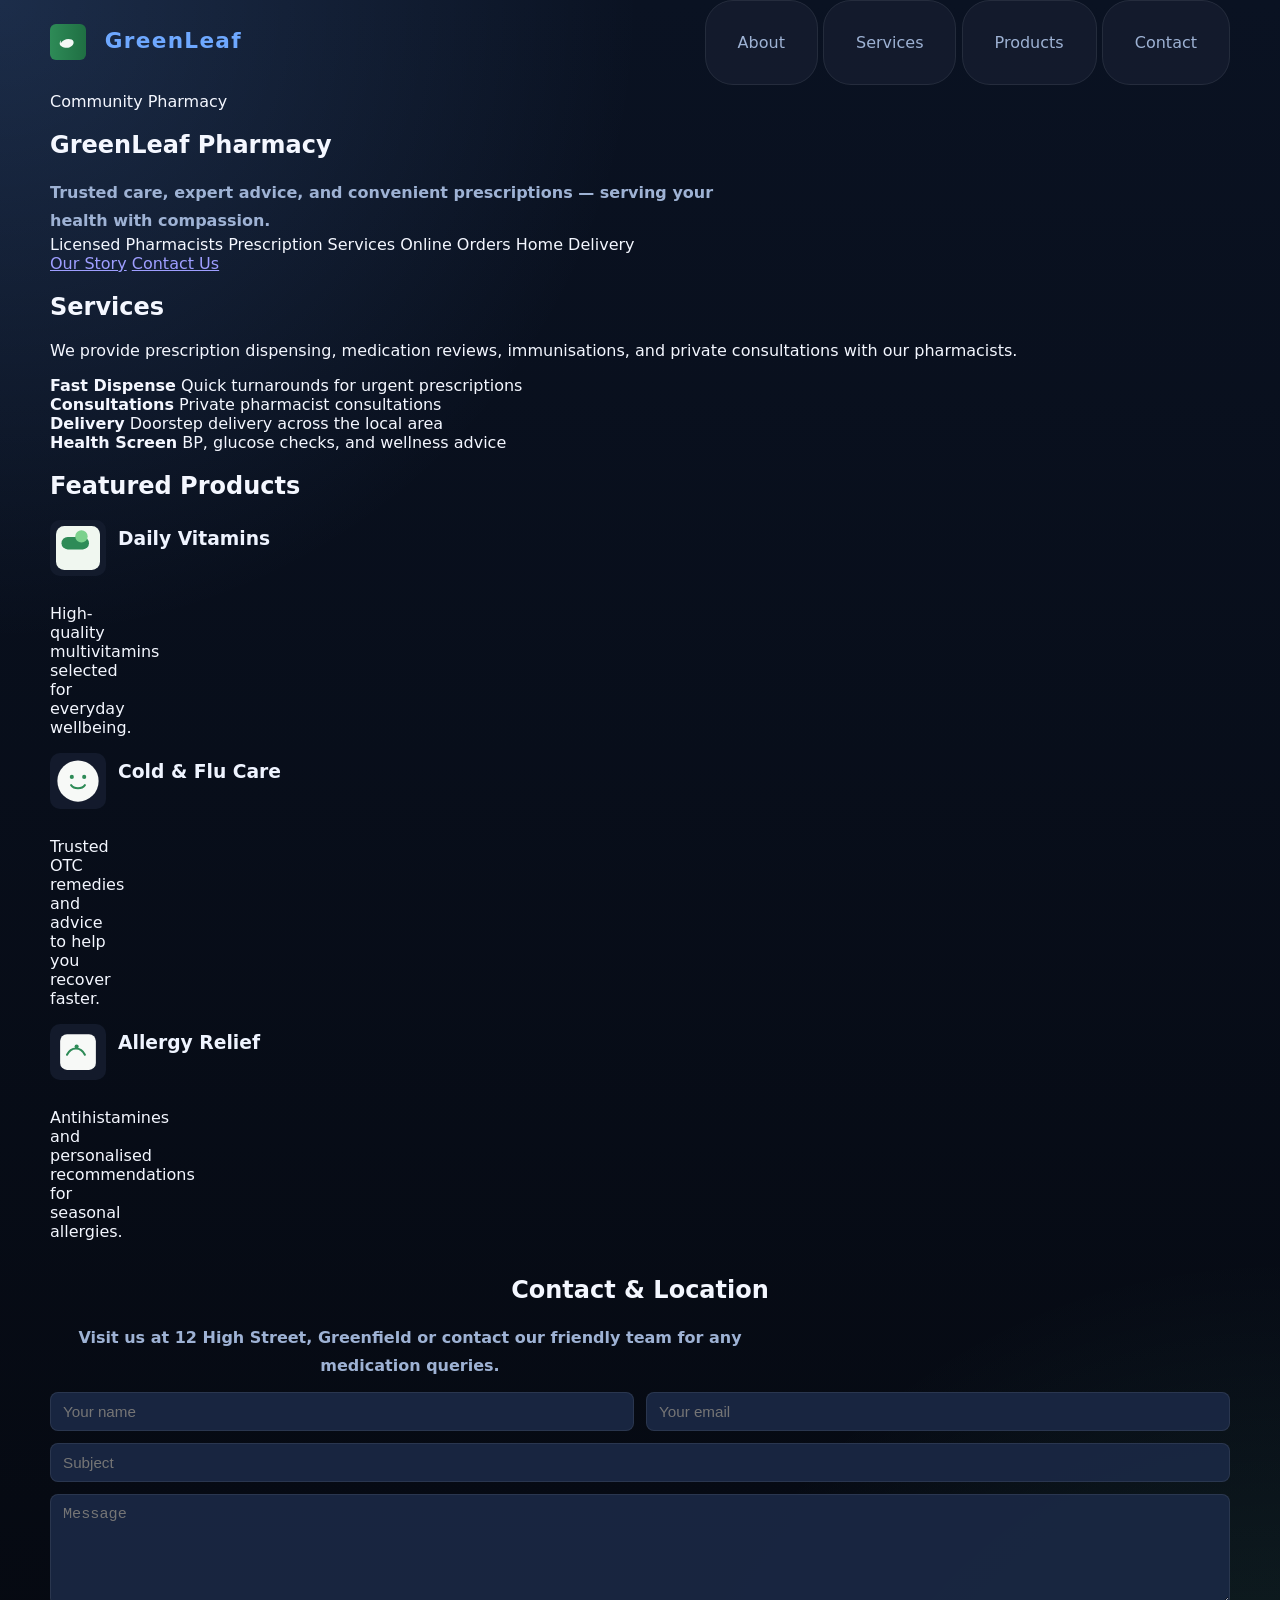
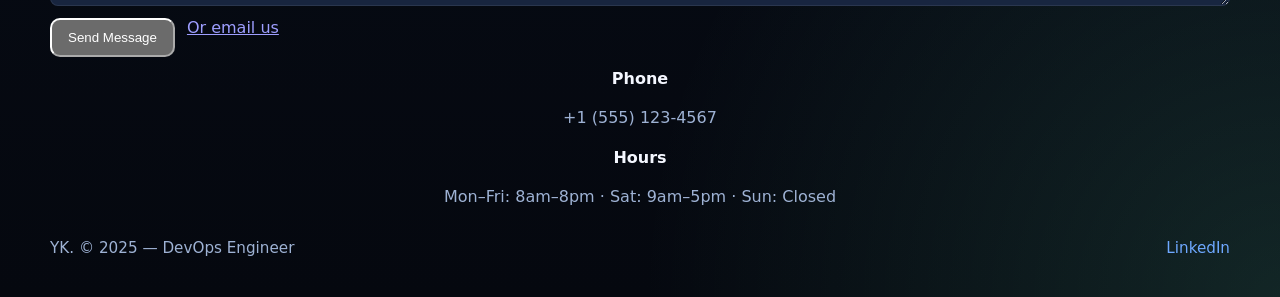
<file: index.html>
<!DOCTYPE html>
<html lang="en">
<head>
  <meta charset="UTF-8" />
  <meta name="viewport" content="width=device-width, initial-scale=1.0" />
  <title>GreenLeaf Pharmacy — Portfolio</title>
  <link rel="stylesheet" href="styles.css" />
</head>
<body>
  <div class="page-shell">
      <header class="topbar">
        <a class="brand" href="index.html">
          <img src="assets/logo.svg" alt="GreenLeaf" class="logo" />
          GreenLeaf
        </a>
        <nav class="site-nav">
          <a href="about.html">About</a>
          <a href="#services">Services</a>
          <a href="#products">Products</a>
          <a href="#contact">Contact</a>
        </nav>
      </header>

    <main>
      <section class="hero panel">
        <span class="eyebrow">Community Pharmacy</span>
        <h1>GreenLeaf Pharmacy</h1>
        <p class="lead">Trusted care, expert advice, and convenient prescriptions — serving your health with compassion.</p>

        <div class="hero-meta">
          <span>Licensed Pharmacists</span>
          <span>Prescription Services</span>
          <span>Online Orders</span>
          <span>Home Delivery</span>
        </div>
        <div class="hero-actions">
          <a class="btn btn-primary" href="about.html">Our Story</a>
          <a class="btn btn-secondary" href="#contact">Contact Us</a>
        </div>
      </section>

      <section id="services" class="panel split-panel">
        <div>
          <h2>Services</h2>
          <p>We provide prescription dispensing, medication reviews, immunisations, and private consultations with our pharmacists.</p>
        </div>
        <div class="stats-grid">
          <div class="stat-card">
            <strong>Fast Dispense</strong>
            <span>Quick turnarounds for urgent prescriptions</span>
          </div>
          <div class="stat-card">
            <strong>Consultations</strong>
            <span>Private pharmacist consultations</span>
          </div>
          <div class="stat-card">
            <strong>Delivery</strong>
            <span>Doorstep delivery across the local area</span>
          </div>
          <div class="stat-card">
            <strong>Health Screen</strong>
            <span>BP, glucose checks, and wellness advice</span>
          </div>
        </div>
      </section>

      <section id="products" class="panel">
        <h2>Featured Products</h2>
        <div class="card-list">
          <article class="card">
            <img src="assets/pill.svg" class="icon" alt="vitamins" />
            <h3>Daily Vitamins</h3>
            <p>High-quality multivitamins selected for everyday wellbeing.</p>
          </article>
          <article class="card">
            <img src="assets/cold.svg" class="icon" alt="cold" />
            <h3>Cold & Flu Care</h3>
            <p>Trusted OTC remedies and advice to help you recover faster.</p>
          </article>
          <article class="card">
            <img src="assets/allergy.svg" class="icon" alt="allergy" />
            <h3>Allergy Relief</h3>
            <p>Antihistamines and personalised recommendations for seasonal allergies.</p>
          </article>
        </div>
      </section>

      <section id="contact" class="panel contact-panel">
        <h2>Contact & Location</h2>
        <p class="lead">Visit us at 12 High Street, Greenfield or contact our friendly team for any medication queries.</p>
        <form class="contact-form" action="mailto:care@greenleafpharmacy.com" method="post" enctype="text/plain">
          <div class="form-row">
            <input type="text" name="name" placeholder="Your name" required />
            <input type="email" name="email" placeholder="Your email" required />
          </div>
          <div class="form-row">
            <input type="text" name="subject" placeholder="Subject" />
          </div>
          <div class="form-row">
            <textarea name="message" rows="5" placeholder="Message"></textarea>
          </div>
          <div class="form-row">
            <button type="submit" class="btn btn-primary">Send Message</button>
            <a class="btn btn-secondary" href="mailto:care@greenleafpharmacy.com">Or email us</a>
          </div>
        </form>
        <div class="contact-grid">
          <div class="summary-card">
            <strong>Phone</strong>
            <p>+1 (555) 123-4567</p>
          </div>
          <div class="summary-card">
            <strong>Hours</strong>
            <p>Mon–Fri: 8am–8pm · Sat: 9am–5pm · Sun: Closed</p>
          </div>
        </div>
      </section>
    </main>

    <footer class="footer">
      <span>YK. © 2025 — DevOps Engineer</span>
      <a href="https://www.linkedin.com/in/yashwanthkeerthi" target="_blank" rel="noreferrer">LinkedIn</a>
    </footer>
  </div>
</body>
</html>
</file>
<file: styles.css>
:root {
  color-scheme: dark;
  --bg: #060b17;
  --surface: rgba(20, 28, 46, 0.9);
  --surface-strong: rgba(26, 39, 67, 0.95);
  --text: #f4f7ff;
  --muted: #9eb2d4;
  --accent: #6ea8ff;
  --accent-soft: rgba(110, 168, 255, 0.18);
  --border: rgba(255, 255, 255, 0.08);
}

* {
  box-sizing: border-box;
}

body {
  margin: 0;
  min-height: 100vh;
  font-family: Inter, system-ui, -apple-system, BlinkMacSystemFont, "Segoe UI", sans-serif;
  background: radial-gradient(circle at top left, rgba(110, 168, 255, 0.18), transparent 28%),
    radial-gradient(circle at bottom right, rgba(115, 255, 204, 0.12), transparent 28%),
    linear-gradient(180deg, #0a1222 0%, #05080f 100%);
  color: var(--text);
}

.page-shell {
  width: min(1180px, calc(100% - 32px));
  margin: 0 auto;
  padding: 24px 0 40px;
}

.topbar {
    :root {
      color-scheme: light;
      --bg: #f6fbf6;
      --surface: #ffffff;
      --surface-strong: #f0f7f0;
      --text: #0f1f13;
      --muted: #4b6357;
      --accent: #2e8b57;
      --accent-soft: rgba(46, 139, 87, 0.12);
      --border: rgba(14, 28, 18, 0.06);
    }
  display: flex;
  align-items: center;
  justify-content: space-between;
  gap: 24px;
  margin-bottom: 32px;
}

.brand {
  font-size: 1.4rem;
    body {
      margin: 0;
      min-height: 100vh;
      font-family: Inter, system-ui, -apple-system, BlinkMacSystemFont, "Segoe UI", sans-serif;
      background: linear-gradient(180deg, var(--bg), #ffffff);
      color: var(--text);
    }
  flex-wrap: wrap;
}

.site-nav a {
  color: var(--muted);
  text-decoration: none;
    .page-shell {
      width: min(1100px, calc(100% - 32px));
      margin: 0 auto;
      padding: 28px 20px 48px;
    }
  background: var(--surface);
  border: 1px solid var(--border);
  border-radius: 28px;
  backdrop-filter: blur(20px);
  padding: 32px;
  margin-bottom: 24px;
}
    .brand {
      font-size: 1.35rem;
      font-weight: 700;
      letter-spacing: 0.06em;
      text-decoration: none;
      color: var(--accent);
    }
  align-items: center;
  gap: 8px;
  font-size: 0.9rem;
  text-transform: uppercase;
  letter-spacing: 0.16em;
  color: var(--accent);
  margin-bottom: 18px;
}
    .panel {
      background: var(--surface);
      border: 1px solid var(--border);
      border-radius: 14px;
      box-shadow: 0 6px 18px rgba(14, 28, 18, 0.04);
      padding: 28px;
      margin-bottom: 20px;
    }
h3 {
  margin-top: 0;
  color: #eff4ff;
}

.lead {
  margin: 20px 0 0;
  max-width: 720px;
  line-height: 1.75;
  color: var(--muted);
    .eyebrow {
      display: inline-flex;
      align-items: center;
      gap: 8px;
      font-size: 0.85rem;
      text-transform: uppercase;
      letter-spacing: 0.12em;
      color: var(--accent);
      margin-bottom: 14px;
    }

.hero-meta span {
  background: rgba(110, 168, 255, 0.12);
  border: 1px solid rgba(110, 168, 255, 0.22);
  padding: 12px 16px;
    h1 {
      margin: 0;
      font-size: clamp(1.8rem, 3.4vw, 2.6rem);
      line-height: 1.05;
    }
  display: flex;
  flex-wrap: wrap;
  gap: 14px;
  margin-top: 32px;
}

    .lead {
      margin: 14px 0 0;
      max-width: 720px;
      line-height: 1.6;
      color: var(--muted);
    }
  text-decoration: none;
  font-weight: 600;
  transition: transform 0.2s ease, background-color 0.2s ease;
}

.btn:hover {
  transform: translateY(-1px);
    .hero-meta span {
      background: var(--surface-strong);
      border: 1px solid rgba(14, 28, 18, 0.04);
      padding: 10px 14px;
      border-radius: 999px;
      font-size: 0.95rem;
    }
.btn-secondary {
  border: 1px solid rgba(255, 255, 255, 0.16);
  color: var(--text);
  background: rgba(255, 255, 255, 0.04);
    .btn-primary {
      background: linear-gradient(135deg, var(--accent), #1f6f43);
      color: #fff;
    }
    .btn-secondary {
      border: 1px solid rgba(14, 28, 18, 0.06);
      color: var(--accent);
      background: transparent;
    }
.stats-grid {
  display: grid;
  grid-template-columns: repeat(2, minmax(0, 1fr));
  gap: 18px;
}

.stat-card,
.card,
.edu-card,
.timeline-item,
    .stat-card,
    .card,
    .edu-card,
    .timeline-item,
    .summary-card {
      background: var(--surface-strong);
      border: 1px solid rgba(14, 28, 18, 0.04);
      border-radius: 12px;
      padding: 18px;
    }
  display: block;
  margin-bottom: 10px;
  font-size: 1rem;
    .contact-panel {
      text-align: left;
    }

    .contact-grid {
      display: grid;
      grid-template-columns: repeat(auto-fit, minmax(200px, 1fr));
      gap: 12px;
      margin-top: 16px;
    }
  display: grid;
  gap: 18px;
}

.card h3,
.timeline-item h3 {
  margin-bottom: 10px;
}

.timeline {
  display: grid;
  gap: 18px;
}

      .topbar {
        flex-direction: column;
        align-items: flex-start;
      }

      .site-nav {
        gap: 12px;
      }

      .hero-actions {
        flex-direction: column;
        align-items: stretch;
      }
    }
.timeline-item span {
  display: block;
  color: var(--accent);
  margin-bottom: 12px;
}

.timeline-item ul {
  margin: 0;
  padding-left: 18px;
  color: var(--muted);
}

.profile-grid {
  display: grid;
  gap: 24px;
  grid-template-columns: 1.7fr 1fr;
}

.about-panel p,
.education-panel p,
.contact-panel p {
  color: var(--muted);
  line-height: 1.75;
}

.education-grid {
  display: grid;
  gap: 18px;
  grid-template-columns: repeat(auto-fit, minmax(220px, 1fr));
}

.contact-panel {
  text-align: center;
}

.footer {
  display: flex;
  justify-content: space-between;
  gap: 16px;
  padding-top: 12px;
  color: var(--muted);
  font-size: 0.95rem;
}

.footer a {
  color: var(--accent);
  text-decoration: none;
}

@media (max-width: 880px) {
  .split-panel,
  .profile-grid {
    grid-template-columns: 1fr;
  }

  .page-shell {
    width: min(100%, calc(100% - 24px));
  }
}

@media (max-width: 640px) {
  .topbar {
    flex-direction: column;
    align-items: flex-start;
  }

  .site-nav {
    gap: 12px;
  }

  .hero-actions {
    flex-direction: column;
    align-items: stretch;
  }
}

/* Added styles for logo, icons and contact form */
.logo {
  width: 36px;
  height: 36px;
  vertical-align: middle;
  margin-right: 10px;
}

.card {
  display: grid;
  grid-template-columns: 56px 1fr;
  gap: 12px;
  align-items: center;
}

.icon {
  width: 56px;
  height: 56px;
  border-radius: 10px;
  background: var(--surface);
  padding: 6px;
}

.contact-form {
  margin-top: 12px;
}

.contact-form .form-row {
  display: flex;
  gap: 12px;
  margin-bottom: 12px;
}

.contact-form input[type="text"],
.contact-form input[type="email"],
.contact-form textarea {
  flex: 1;
  padding: 10px 12px;
  border: 1px solid var(--border);
  border-radius: 8px;
  font-size: 0.95rem;
  color: var(--text);
  background: var(--surface-strong);
}

.contact-form button.btn {
  padding: 10px 16px;
  border-radius: 10px;
}

.link { color: var(--accent); text-decoration: none; }
</file>
